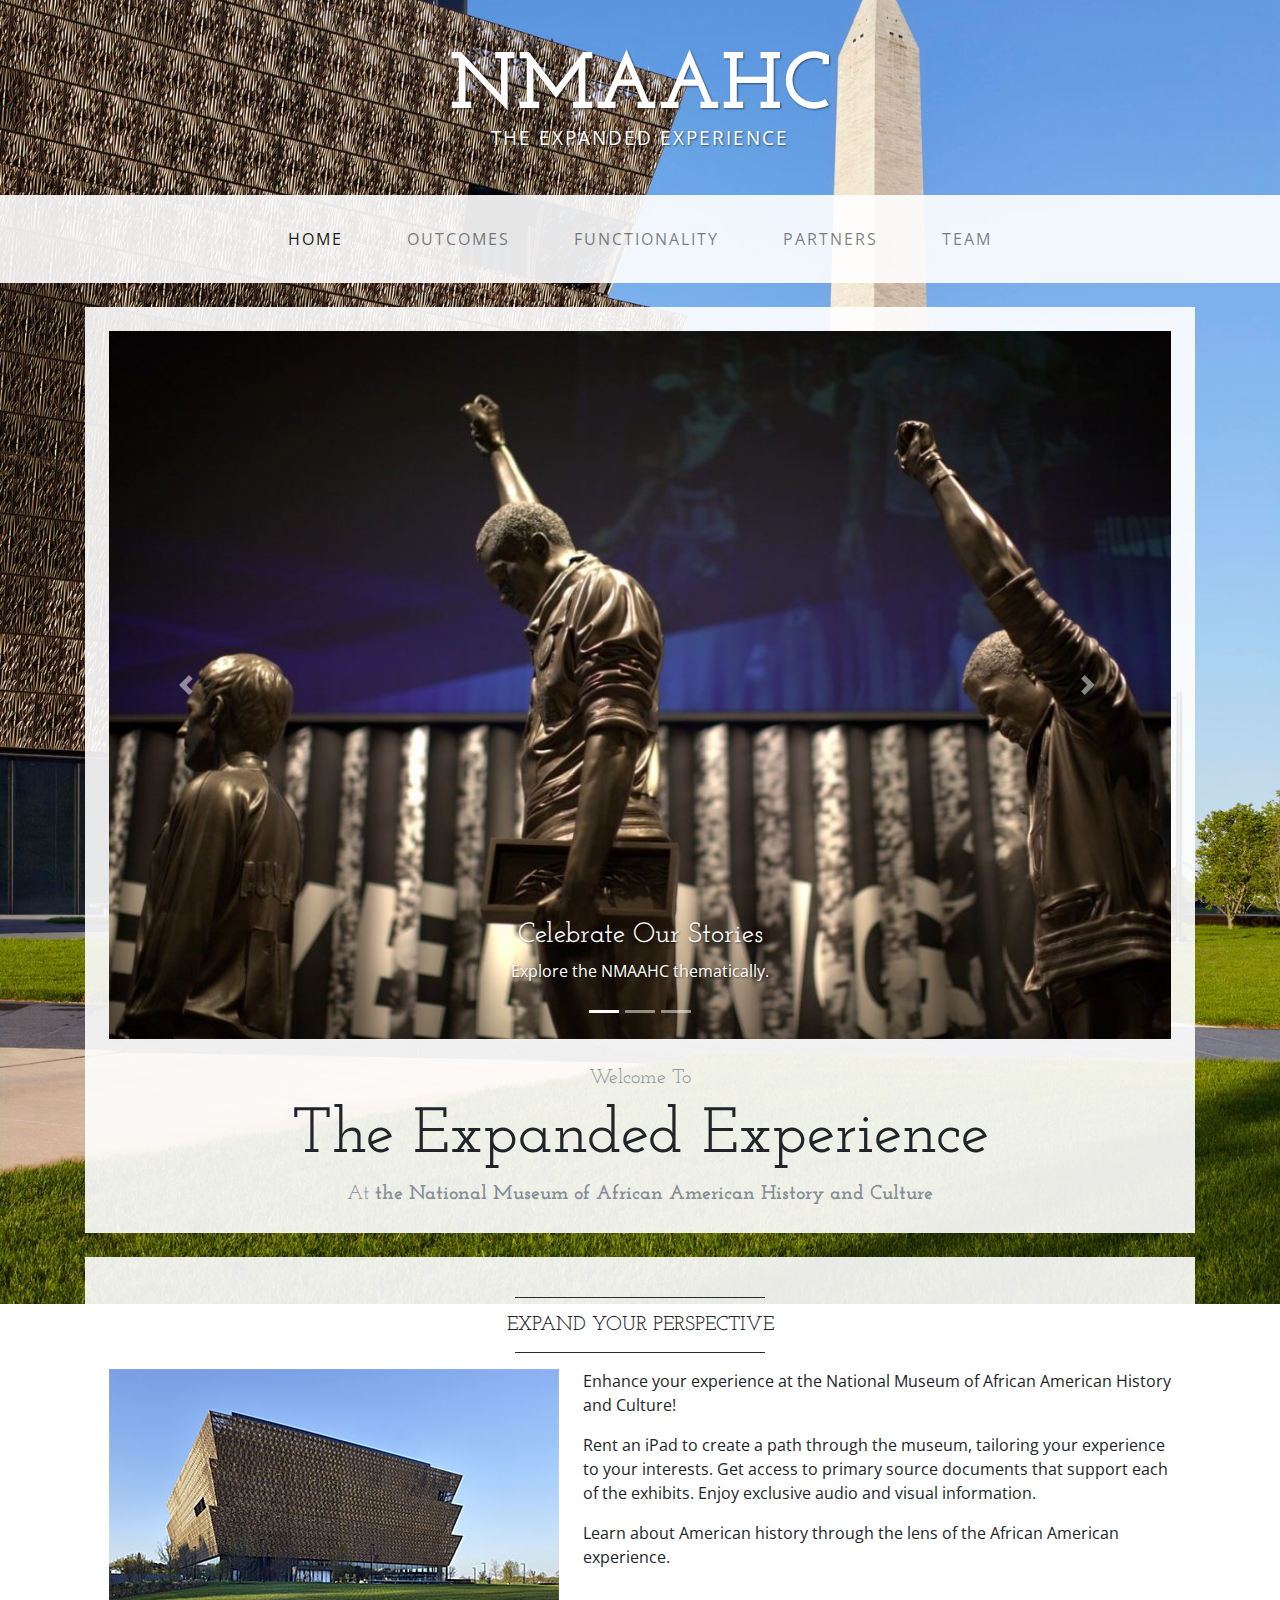
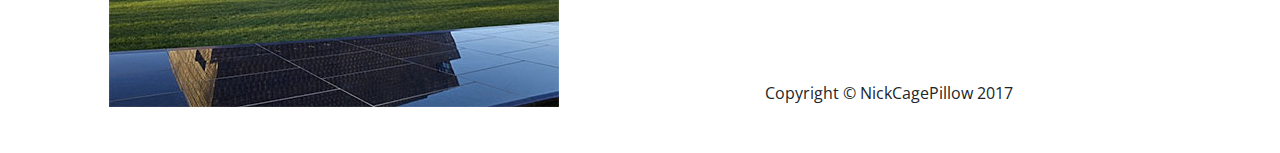
<file: index.html>
<!DOCTYPE html>
<html lang="en">

  <head>

    <meta charset="utf-8">
    <meta name="viewport" content="width=device-width, initial-scale=1, shrink-to-fit=no">
    <meta name="description" content="">
    <meta name="author" content="">

    <title>NMAAHC: Expanded Experience</title>

    <!-- Bootstrap core CSS -->
    <link href="vendor/bootstrap/css/bootstrap.min.css" rel="stylesheet">

    <!-- Custom fonts for this template -->
    <link href="https://fonts.googleapis.com/css?family=Open+Sans:300italic,400italic,600italic,700italic,800italic,400,300,600,700,800" rel="stylesheet" type="text/css">
    <link href="https://fonts.googleapis.com/css?family=Josefin+Slab:100,300,400,600,700,100italic,300italic,400italic,600italic,700italic" rel="stylesheet" type="text/css">

    <!-- Custom styles for this template -->
    <link href="css/business-casual.css" rel="stylesheet">

  </head>

  <body>

    <div class="tagline-upper text-center text-heading text-shadow text-white mt-5 d-none d-lg-block">NMAAHC</div>
    <div class="tagline-lower text-center text-expanded text-shadow text-uppercase text-white mb-5 d-none d-lg-block">The Expanded Experience</div>

    <!-- Navigation -->
    <nav class="navbar navbar-expand-lg navbar-light bg-faded py-lg-4">
      <div class="container">
        <a class="navbar-brand text-uppercase text-expanded font-weight-bold d-lg-none" href="#">Start Bootstrap</a>
        <button class="navbar-toggler" type="button" data-toggle="collapse" data-target="#navbarResponsive" aria-controls="navbarResponsive" aria-expanded="false" aria-label="Toggle navigation">
          <span class="navbar-toggler-icon"></span>
        </button>
        <div class="collapse navbar-collapse" id="navbarResponsive">
          <ul class="navbar-nav mx-auto">
            <li class="nav-item active px-lg-4">
              <a class="nav-link text-uppercase text-expanded" href="index.html">Home
                <span class="sr-only">(current)</span>
              </a>
            </li>
            
            <li class="nav-item px-lg-4">
              <a class="nav-link text-uppercase text-expanded" href="outcomes.html">Outcomes</a>
            </li>
            <li class="nav-item px-lg-4">
              <a class="nav-link text-uppercase text-expanded" href="functionality.html">Functionality</a>
            </li>
            <li class="nav-item px-lg-4">
              <a class="nav-link text-uppercase text-expanded" href="partners.html">Partners</a>
            </li>
            <li class="nav-item px-lg-4">
              <a class="nav-link text-uppercase text-expanded" href="team.html">Team</a>
            </li>
          </ul>
        </div>
      </div>
    </nav>

    <div class="container">

      <div class="bg-faded p-4 my-4">
        <!-- Image Carousel -->
        <div id="carouselExampleIndicators" class="carousel slide" data-ride="carousel">
          <ol class="carousel-indicators">
            <li data-target="#carouselExampleIndicators" data-slide-to="0" class="active"></li>
            <li data-target="#carouselExampleIndicators" data-slide-to="1"></li>
            <li data-target="#carouselExampleIndicators" data-slide-to="2"></li>
          </ol>
          <div class="carousel-inner" role="listbox">
            <div class="carousel-item active">
              <img class="d-block img-fluid w-100" src="img/national-museum-of-african-american-history-and-culture-statue-1030x686.jpg" alt="">
              <div class="carousel-caption d-none d-md-block">
                <h3 class="text-shadow">Celebrate Our Stories</h3>
                <p class="text-shadow">Explore the NMAAHC thematically.</p>
              </div>
            </div>
            <div class="carousel-item">
              <img class="d-block img-fluid w-100" src="img/la-na-national-museum-of-african-american-hist-015.jpg" alt="">
              <div class="carousel-caption d-none d-md-block">
                <h3 class="text-shadow">Expand Your Experience</h3>
                <p class="text-shadow">Use personal devices to explore museum collections in greater depth.</p>
              </div>
            </div>
            <div class="carousel-item">
              <img class="d-block img-fluid w-100" src="img/2017_27_2_001.jpg" alt="">
              <div class="carousel-caption d-none d-md-block">
                <h3 class="text-shadow">Read for Yourself</h3>
                <p class="text-shadow">Get access to NMAAHC's extensive holdings of primary documents.</p>
              </div>
            </div>
          </div>
          <a class="carousel-control-prev" href="#carouselExampleIndicators" role="button" data-slide="prev">
            <span class="carousel-control-prev-icon" aria-hidden="true"></span>
            <span class="sr-only">Previous</span>
          </a>
          <a class="carousel-control-next" href="#carouselExampleIndicators" role="button" data-slide="next">
            <span class="carousel-control-next-icon" aria-hidden="true"></span>
            <span class="sr-only">Next</span>
          </a>
        </div>
        <!-- Welcome Message -->
        <div class="text-center mt-4">
          <div class="text-heading text-muted text-lg">Welcome To</div>
          <h1 class="my-2">The Expanded Experience</h1>
          <div class="text-heading text-muted text-lg">At
            <strong> the National Museum of African American History and Culture</strong>
          </div>
        </div>
      </div>

      <div class="bg-faded p-4 my-4">
        <hr class="divider">
        <h2 class="text-center text-lg text-uppercase my-0">Expand Your Perspective
        </h2>
        <hr class="divider">
        <img class="img-75% float-left mr-4 d-none d-lg-block" src="img/nmaahc-building.jpg" alt="">
        <p>Enhance your experience at the National Museum of African American History and Culture! </p>
        <p></p>
        <p>Rent an iPad to create a path through the museum, tailoring your experience to your interests. Get access to primary source documents that support each of the exhibits. Enjoy exclusive audio and visual information.</p>
        <p></p>
        <p>Learn about American history through the lens of the African American experience.</p>
        <p></p>
        <p></p>
      </div>

    </div>
    <!-- /.container -->

    <footer class="bg-faded text-center py-5">
      <div class="container">
        <p class="m-0">Copyright &copy; NickCagePillow 2017</p>
      </div>
    </footer>

    <!-- Bootstrap core JavaScript -->
    <script src="vendor/jquery/jquery.min.js"></script>
    <script src="vendor/popper/popper.min.js"></script>
    <script src="vendor/bootstrap/js/bootstrap.min.js"></script>

  </body>

</html>
</file>
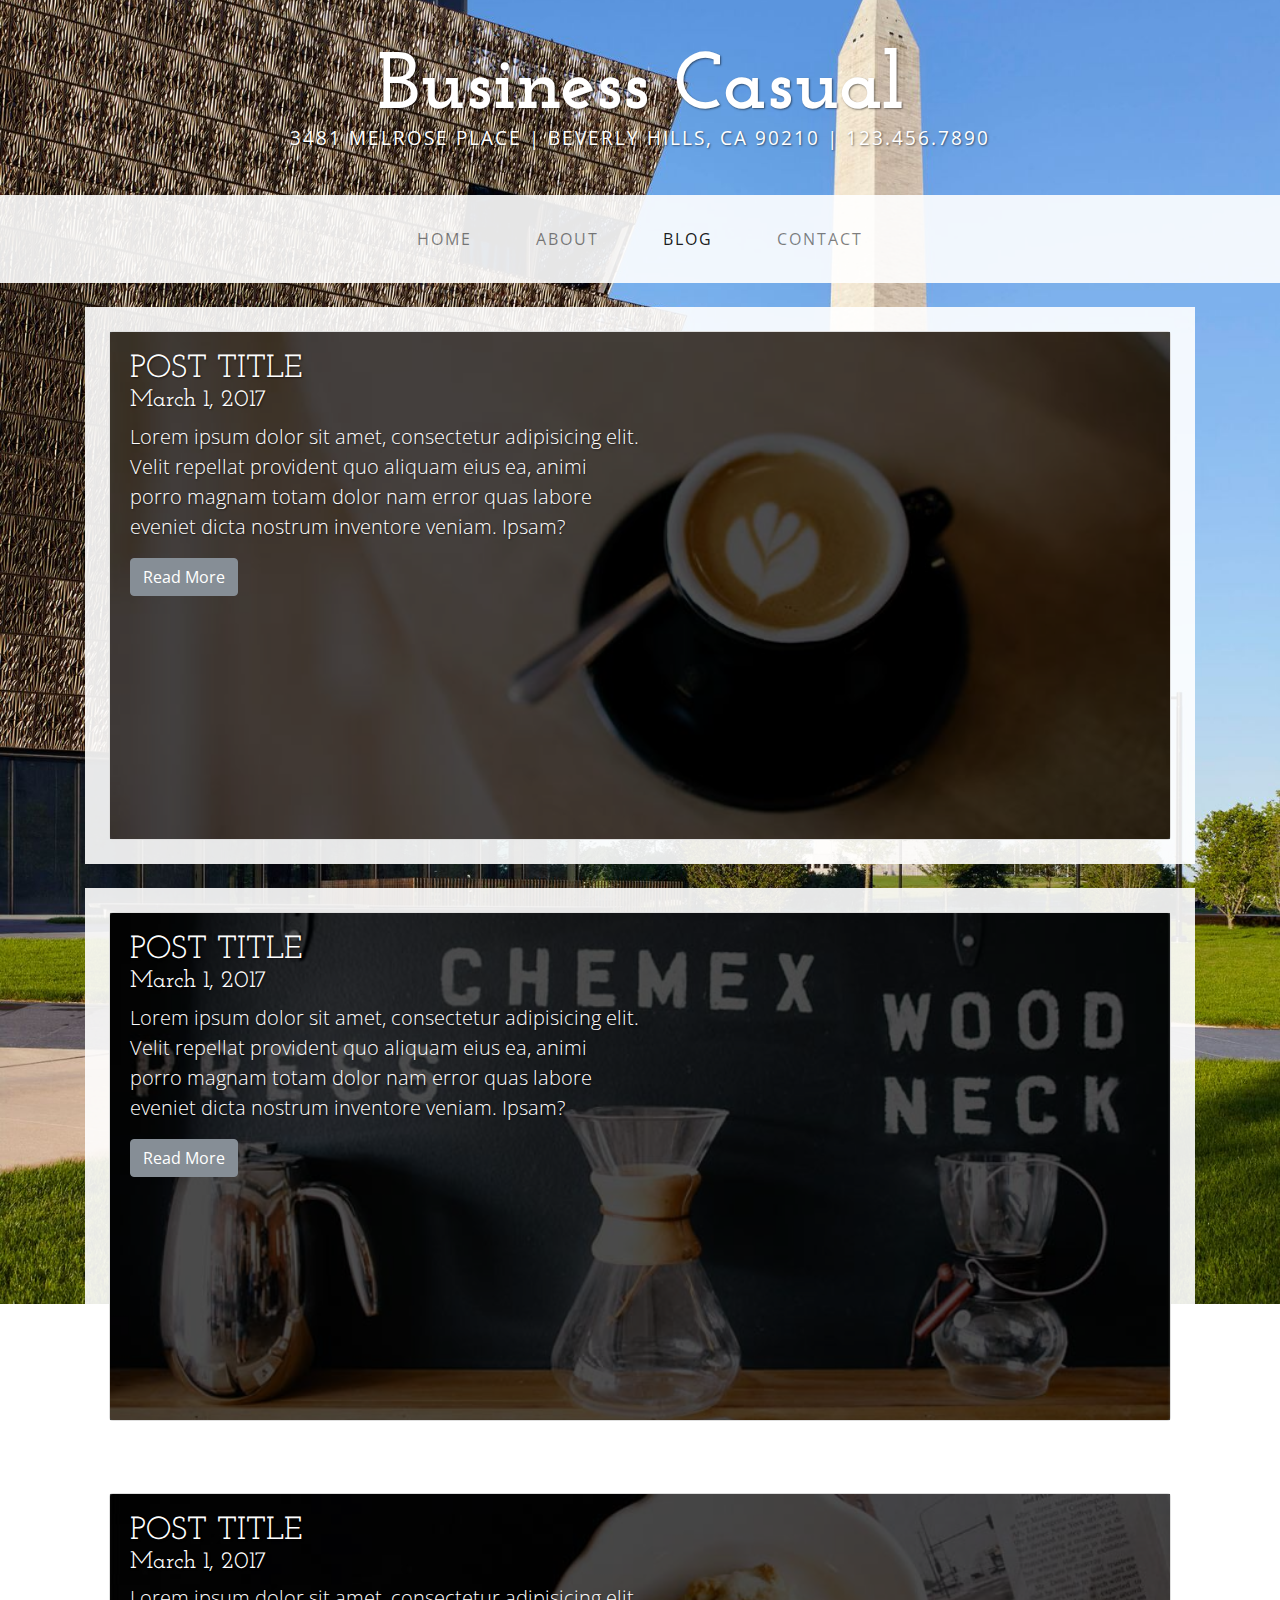
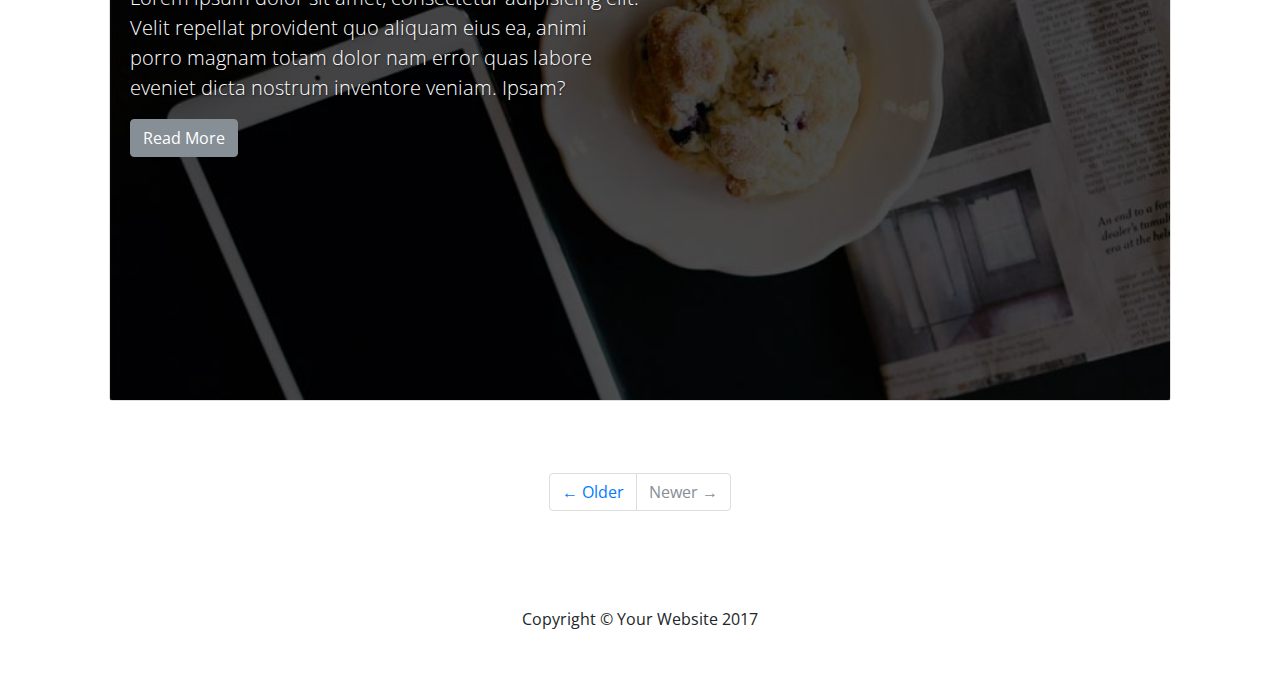
<file: blog.html>
<!DOCTYPE html>
<html lang="en">

  <head>

    <meta charset="utf-8">
    <meta name="viewport" content="width=device-width, initial-scale=1, shrink-to-fit=no">
    <meta name="description" content="">
    <meta name="author" content="">

    <title>Business Casual - Start Bootstrap Theme</title>

    <!-- Bootstrap core CSS -->
    <link href="vendor/bootstrap/css/bootstrap.min.css" rel="stylesheet">

    <!-- Custom fonts for this template -->
    <link href="https://fonts.googleapis.com/css?family=Open+Sans:300italic,400italic,600italic,700italic,800italic,400,300,600,700,800" rel="stylesheet" type="text/css">
    <link href="https://fonts.googleapis.com/css?family=Josefin+Slab:100,300,400,600,700,100italic,300italic,400italic,600italic,700italic" rel="stylesheet" type="text/css">

    <!-- Custom styles for this template -->
    <link href="css/business-casual.css" rel="stylesheet">

  </head>

  <body>

    <div class="tagline-upper text-center text-heading text-shadow text-white mt-5 d-none d-lg-block">Business Casual</div>
    <div class="tagline-lower text-center text-expanded text-shadow text-uppercase text-white mb-5 d-none d-lg-block">3481 Melrose Place | Beverly Hills, CA 90210 | 123.456.7890</div>

    <!-- Navigation -->
    <nav class="navbar navbar-expand-lg navbar-light bg-faded py-lg-4">
      <div class="container">
        <a class="navbar-brand text-uppercase text-expanded font-weight-bold d-lg-none" href="#">Start Bootstrap</a>
        <button class="navbar-toggler" type="button" data-toggle="collapse" data-target="#navbarResponsive" aria-controls="navbarResponsive" aria-expanded="false" aria-label="Toggle navigation">
          <span class="navbar-toggler-icon"></span>
        </button>
        <div class="collapse navbar-collapse" id="navbarResponsive">
          <ul class="navbar-nav mx-auto">
            <li class="nav-item px-lg-4">
              <a class="nav-link text-uppercase text-expanded" href="index.html">Home
                <span class="sr-only">(current)</span>
              </a>
            </li>
            <li class="nav-item px-lg-4">
              <a class="nav-link text-uppercase text-expanded" href="about.html">About</a>
            </li>
            <li class="nav-item active px-lg-4">
              <a class="nav-link text-uppercase text-expanded" href="blog.html">Blog</a>
            </li>
            <li class="nav-item px-lg-4">
              <a class="nav-link text-uppercase text-expanded" href="contact.html">Contact</a>
            </li>
          </ul>
        </div>
      </div>
    </nav>

    <div class="container">

      <div class="bg-faded p-4 my-4">
        <div class="card card-inverse">
          <img class="card-img img-fluid w-100" src="img/slide-1.jpg" alt="">
          <div class="card-img-overlay bg-overlay">
            <h2 class="card-title text-shadow text-white text-uppercase mb-0">Post Title</h2>
            <h4 class="text-shadow text-white">March 1, 2017</h4>
            <p class="lead card-text text-shadow text-white w-50 d-none d-lg-block">Lorem ipsum dolor sit amet, consectetur adipisicing elit. Velit repellat provident quo aliquam eius ea, animi porro magnam totam dolor nam error quas labore eveniet dicta nostrum inventore veniam. Ipsam?</p>
            <a href="#" class="btn btn-secondary">Read More</a>
          </div>
        </div>
      </div>

      <div class="bg-faded p-4 my-4">
        <div class="card card-inverse">
          <img class="card-img img-fluid w-100" src="img/slide-2.jpg" alt="">
          <div class="card-img-overlay bg-overlay">
            <h2 class="card-title text-shadow text-white text-uppercase mb-0">Post Title</h2>
            <h4 class="text-shadow text-white">March 1, 2017</h4>
            <p class="lead card-text text-shadow text-white w-50 d-none d-lg-block">Lorem ipsum dolor sit amet, consectetur adipisicing elit. Velit repellat provident quo aliquam eius ea, animi porro magnam totam dolor nam error quas labore eveniet dicta nostrum inventore veniam. Ipsam?</p>
            <a href="#" class="btn btn-secondary">Read More</a>
          </div>
        </div>
      </div>

      <div class="bg-faded p-4 my-4">
        <div class="card card-inverse">
          <img class="card-img img-fluid w-100" src="img/slide-3.jpg" alt="">
          <div class="card-img-overlay bg-overlay">
            <h2 class="card-title text-shadow text-white text-uppercase mb-0">Post Title</h2>
            <h4 class="text-shadow text-white">March 1, 2017</h4>
            <p class="lead card-text text-shadow text-white w-50 d-none d-lg-block">Lorem ipsum dolor sit amet, consectetur adipisicing elit. Velit repellat provident quo aliquam eius ea, animi porro magnam totam dolor nam error quas labore eveniet dicta nostrum inventore veniam. Ipsam?</p>
            <a href="#" class="btn btn-secondary">Read More</a>
          </div>
        </div>
      </div>

      <!-- Pagination -->
      <div class="bg-faded p-4 my-4">
        <ul class="pagination justify-content-center mb-0">
          <li class="page-item">
            <a class="page-link" href="#">&larr; Older</a>
          </li>
          <li class="page-item disabled">
            <a class="page-link" href="#">Newer &rarr;</a>
          </li>
        </ul>
      </div>

    </div>
    <!-- /.container -->

    <footer class="bg-faded text-center py-5">
      <div class="container">
        <p class="m-0">Copyright &copy; Your Website 2017</p>
      </div>
    </footer>

    <!-- Bootstrap core JavaScript -->
    <script src="vendor/jquery/jquery.min.js"></script>
    <script src="vendor/popper/popper.min.js"></script>
    <script src="vendor/bootstrap/js/bootstrap.min.js"></script>

  </body>

</html>
</file>
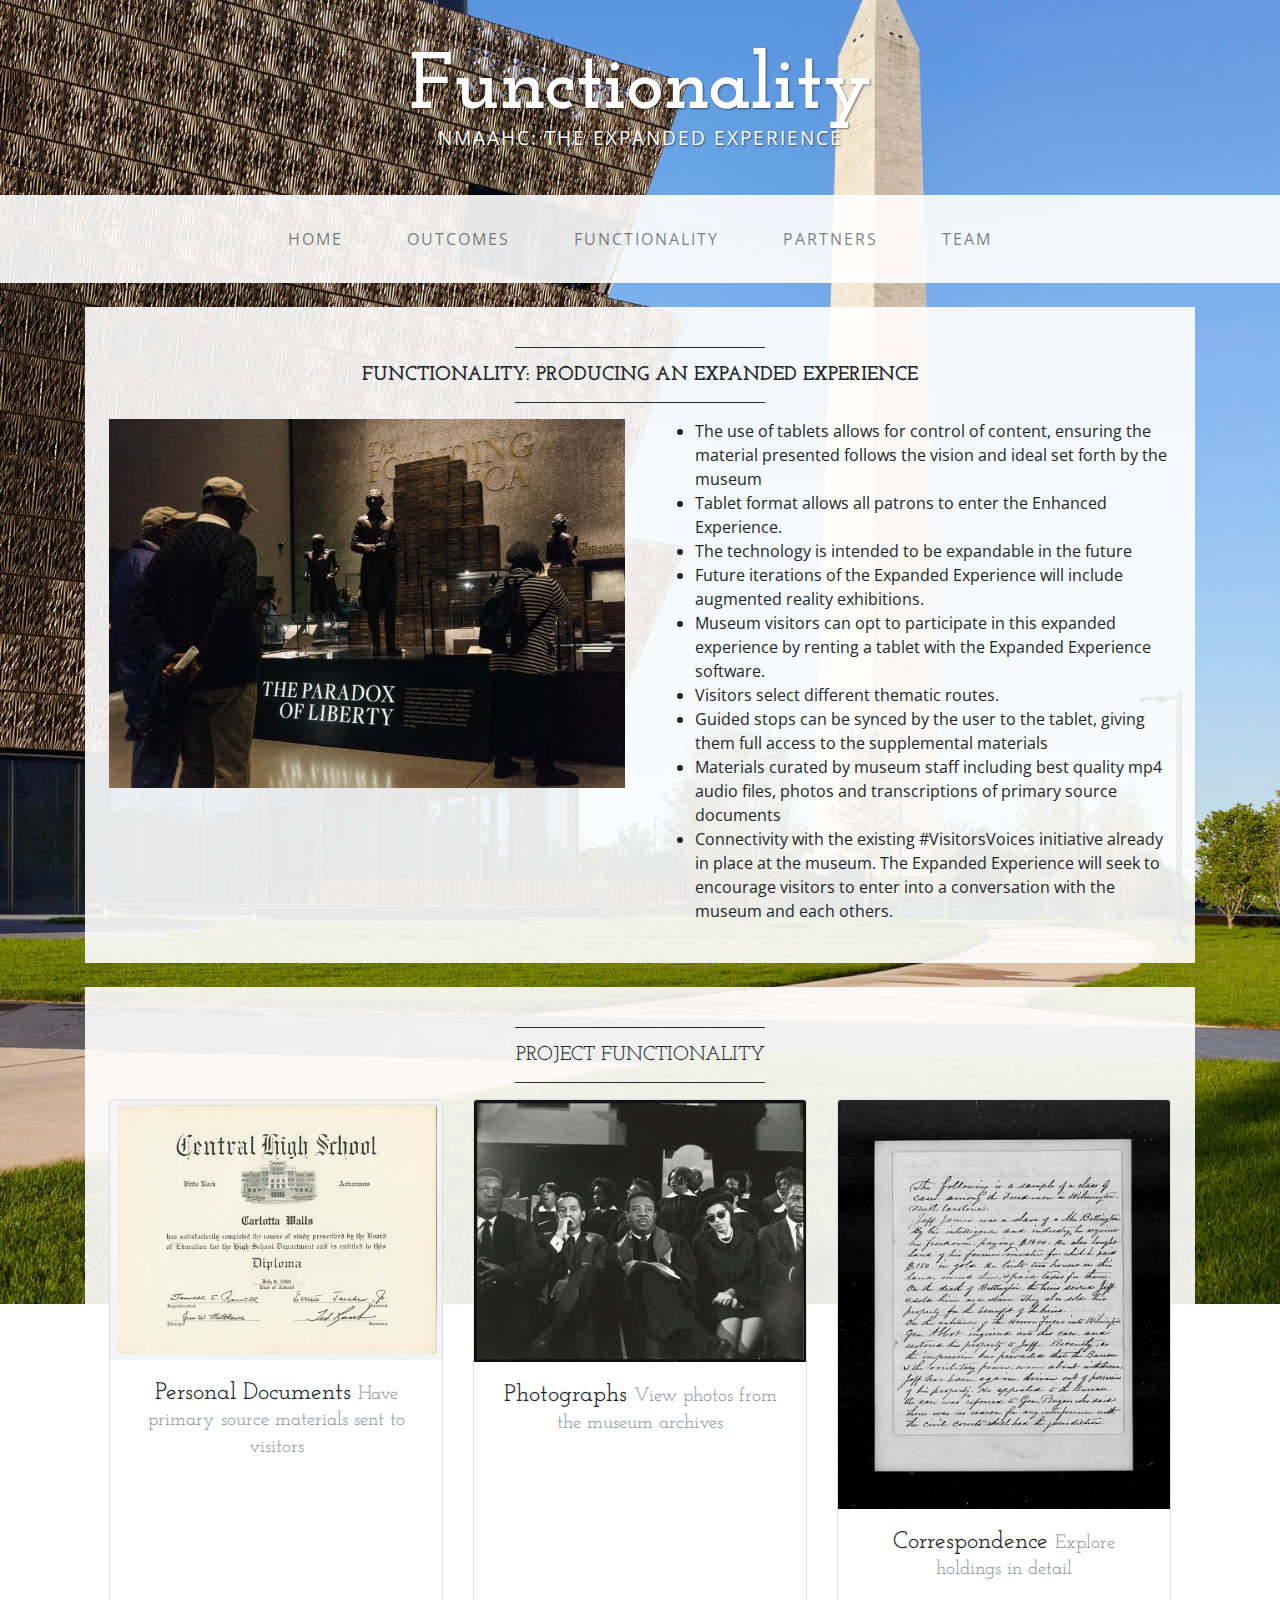
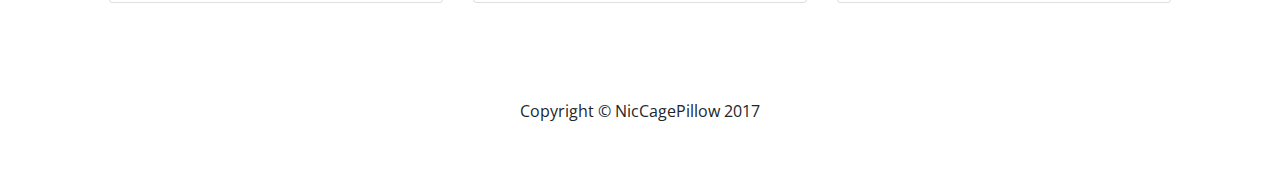
<file: functionality.html>
<!DOCTYPE html>
<html lang="en">

  <head>

    <meta charset="utf-8">
    <meta name="viewport" content="width=device-width, initial-scale=1, shrink-to-fit=no">
    <meta name="description" content="">
    <meta name="author" content="">

    <title>Functionality: Expanded Experience</title>

    <!-- Bootstrap core CSS -->
    <link href="vendor/bootstrap/css/bootstrap.min.css" rel="stylesheet">

    <!-- Custom fonts for this template -->
    <link href="https://fonts.googleapis.com/css?family=Open+Sans:300italic,400italic,600italic,700italic,800italic,400,300,600,700,800" rel="stylesheet" type="text/css">
    <link href="https://fonts.googleapis.com/css?family=Josefin+Slab:100,300,400,600,700,100italic,300italic,400italic,600italic,700italic" rel="stylesheet" type="text/css">

    <!-- Custom styles for this template -->
    <link href="css/business-casual.css" rel="stylesheet">

  </head>

  <body>

    
     <div class="tagline-upper text-center text-heading text-shadow text-white mt-5 d-none d-lg-block">Functionality</div>

      <div class="tagline-lower text-center text-expanded text-shadow text-uppercase text-white mb-5 d-none d-lg-block">NMAAHC: The Expanded Experience</div>

    <!-- Navigation -->
    <nav class="navbar navbar-expand-lg navbar-light bg-faded py-lg-4">
      <div class="container">
        <a class="navbar-brand text-uppercase text-expanded font-weight-bold d-lg-none" href="#">Start Bootstrap</a>
        <button class="navbar-toggler" type="button" data-toggle="collapse" data-target="#navbarResponsive" aria-controls="navbarResponsive" aria-expanded="false" aria-label="Toggle navigation">
          <span class="navbar-toggler-icon"></span>
        </button>
        <div class="collapse navbar-collapse" id="navbarResponsive">
          <ul class="navbar-nav mx-auto">
            <li class="nav-item px-lg-4">
              <a class="nav-link text-uppercase text-expanded" href="index.html">Home
                <span class="sr-only">(current)</span>
              </a>
            </li>
            <li class="nav-item px-lg-4">
              <a class="nav-link text-uppercase text-expanded" href="outcomes.html">Outcomes</a>
            </li>
            <li class="nav-item px-lg-4">
              <a class="nav-link text-uppercase text-expanded" href="functionality.html">Functionality</a>
            </li>
            <li class="nav-item px-lg-4">
              <a class="nav-link text-uppercase text-expanded" href="partners.html">Partners</a>
            </li>
            <li class="nav-item px-lg-4">
              <a class="nav-link text-uppercase text-expanded" href="team.html">Team</a>
            </li>
          </ul>
        </div>
      </div>
    </nav>

    <div class="container">

      <div class="bg-faded p-4 my-4">
        <hr class="divider">
        <h2 class="text-center text-lg text-uppercase my-0">
          <strong>Functionality: Producing an expanded experience</strong>
        </h2>
        <hr class="divider">
        <div class="row">
          <div class="col-lg-6">
            <img class="img-fluid mb-4 mb-lg-0" src="img/memory.jpg" alt="">
          </div>
          <div class="col-lg-6">
            <ul>
            <li>The use of tablets allows for control of content, ensuring the material presented follows the vision and ideal set forth by the museum</li>
            <li>Tablet format allows all patrons to enter the Enhanced Experience.</li>
            <li>The technology is intended to be expandable in the future</li>
            <li>Future iterations of the Expanded Experience will include augmented reality exhibitions.</li>
            <li>Museum visitors can opt to participate in this expanded experience by renting a tablet with the Expanded Experience software.</li>
            <li>Visitors select different thematic routes.</li>
            <li>Guided stops can be synced by the user to the tablet, giving them full access to the supplemental materials</li>
            <li>Materials curated by museum staff including best quality mp4 audio files, photos and transcriptions of primary source documents</li>
            <li>Connectivity with the existing #VisitorsVoices initiative already in place at the museum. The Expanded Experience will seek to encourage visitors to enter into a conversation with the museum and each others.</li>
          </ul>       
          </div>
        </div>
      </div>
  

      <div class="bg-faded p-4 my-4">
        <hr class="divider">
        <h2 class="text-center text-lg text-uppercase my-0">Project functionality
        </h2>
        <hr class="divider">
        <div class="row">
          <div class="col-md-4 mb-4 mb-md-0">
            <div class="card h-100">
              <img class="card-img-top" src="img/diploma.jpg" alt="">
              <div class="card-body text-center">
                <h4 class="card-title m-0">Personal Documents
                  <small class="text-muted">Have primary source materials sent to visitors</small>
                </h4>
              </div>
            </div>
          </div>
          <div class="col-md-4 mb-4 mb-md-0">
            <div class="card h-100">
              <img class="card-img-top" src="img/photo.jpg" alt="">
              <div class="card-body text-center">
                <h4 class="card-title m-0">Photographs
                  <small class="text-muted">View photos from the museum archives</small>
                </h4>
              </div>
            </div>
          </div>
          <div class="col-md-4">
            <div class="card h-100">
             <img class="card-img-top" src="img/letter.jpg" alt="">
              <div class="card-body text-center">
                <h4 class="card-title m-0">Correspondence
                  <small class="text-muted">Explore holdings in detail</small>
                </h4>
              </div>
            </div>
          </div>
        </div>
      </div>

    </div>
    <!-- /.container -->

    <footer class="bg-faded text-center py-5">
      <div class="container">
        <p class="m-0">Copyright &copy; NicCagePillow 2017</p>
      </div>
    </footer>

    <!-- Bootstrap core JavaScript -->
    <script src="vendor/jquery/jquery.min.js"></script>
    <script src="vendor/popper/popper.min.js"></script>
    <script src="vendor/bootstrap/js/bootstrap.min.js"></script>

  </body>

</html>
</file>
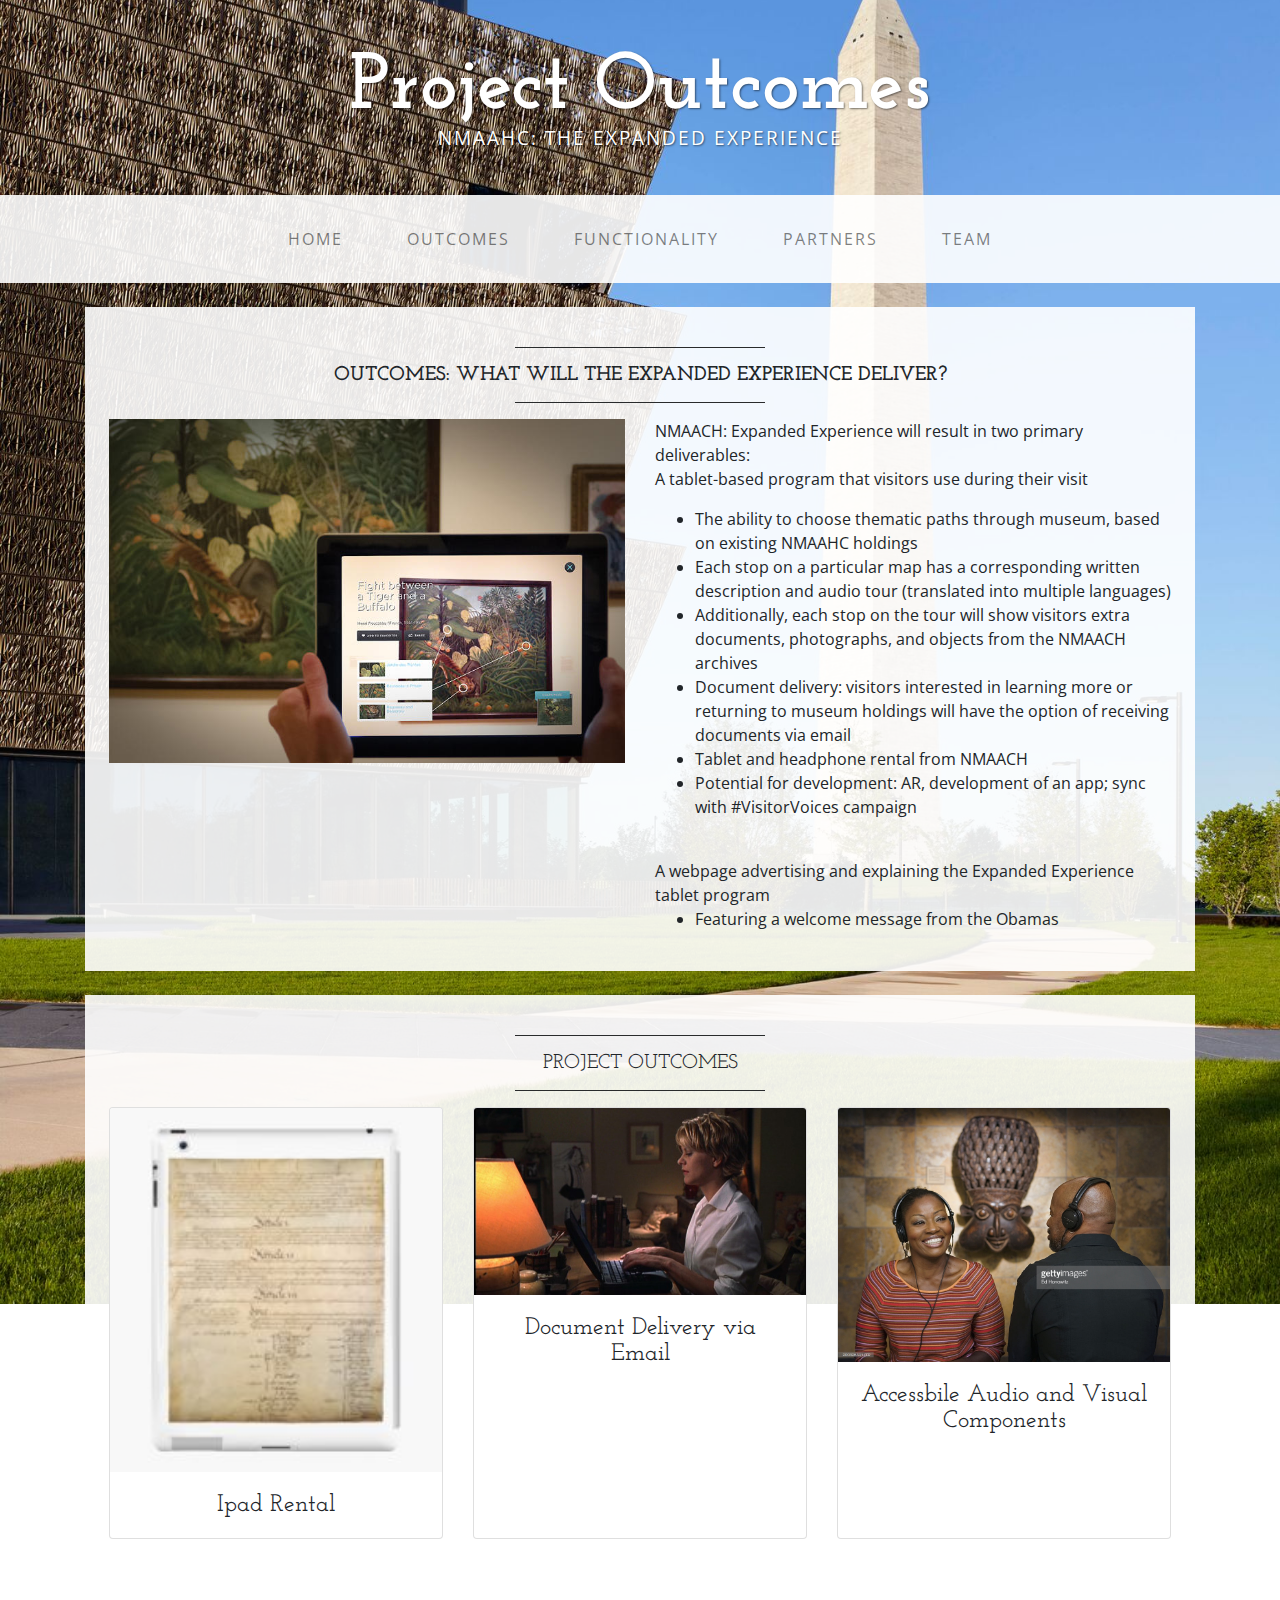
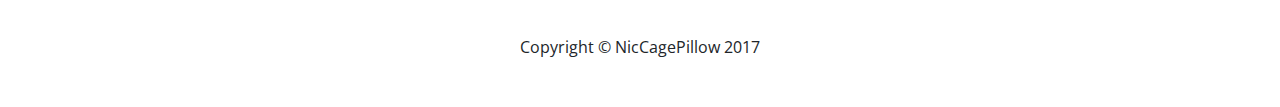
<file: outcomes.html>
<!DOCTYPE html>
<html lang="en">

  <head>

    <meta charset="utf-8">
    <meta name="viewport" content="width=device-width, initial-scale=1, shrink-to-fit=no">
    <meta name="description" content="">
    <meta name="author" content="">

    <title>Outcomes: Expanded Experience</title>

    <!-- Bootstrap core CSS -->
    <link href="vendor/bootstrap/css/bootstrap.min.css" rel="stylesheet">

    <!-- Custom fonts for this template -->
    <link href="https://fonts.googleapis.com/css?family=Open+Sans:300italic,400italic,600italic,700italic,800italic,400,300,600,700,800" rel="stylesheet" type="text/css">
    <link href="https://fonts.googleapis.com/css?family=Josefin+Slab:100,300,400,600,700,100italic,300italic,400italic,600italic,700italic" rel="stylesheet" type="text/css">

    <!-- Custom styles for this template -->
    <link href="css/business-casual.css" rel="stylesheet">

  </head>

  <body>

    <div class="tagline-upper text-center text-heading text-shadow text-white mt-5 d-none d-lg-block">Project Outcomes</div>
    <div class="tagline-lower text-center text-expanded text-shadow text-uppercase text-white mb-5 d-none d-lg-block">NMAAHC: The Expanded Experience</div>

    <!-- Navigation -->
    <nav class="navbar navbar-expand-lg navbar-light bg-faded py-lg-4">
      <div class="container">
        <a class="navbar-brand text-uppercase text-expanded font-weight-bold d-lg-none" href="#">Start Bootstrap</a>
        <button class="navbar-toggler" type="button" data-toggle="collapse" data-target="#navbarResponsive" aria-controls="navbarResponsive" aria-expanded="false" aria-label="Toggle navigation">
          <span class="navbar-toggler-icon"></span>
        </button>
        <div class="collapse navbar-collapse" id="navbarResponsive">
          <ul class="navbar-nav mx-auto">
            <li class="nav-item px-lg-4">
              <a class="nav-link text-uppercase text-expanded" href="index.html">Home
                <span class="sr-only">(current)</span>
              </a>
            </li>
           <li class="nav-item px-lg-4">
              <a class="nav-link text-uppercase text-expanded" href="outcomes.html">Outcomes</a>
            </li>
            <li class="nav-item px-lg-4">
              <a class="nav-link text-uppercase text-expanded" href="functionality.html">Functionality</a>
            </li>
            <li class="nav-item px-lg-4">
              <a class="nav-link text-uppercase text-expanded" href="partners.html">Partners</a>
            </li>
            <li class="nav-item px-lg-4">
              <a class="nav-link text-uppercase text-expanded" href="team.html">Team</a>
            </li>
          </ul>
        </div>
      </div>
    </nav>

    <div class="container">

      <div class="bg-faded p-4 my-4">
        <hr class="divider">
        <h2 class="text-center text-lg text-uppercase my-0">
          <strong>Outcomes: What Will the Expanded Experience Deliver?</strong>
        </h2>
        <hr class="divider">
        <div class="row">
          <div class="col-lg-6">
            <img class="img-fluid mb-4 mb-lg-0" src="img/hands-holding-ipad.jpg" alt="">
          </div>
          <div class="col-lg-6">
            <p>NMAACH: Expanded Experience will result in two primary deliverables:
            </br>A tablet-based program that visitors use during their visit
            <ul>
              <li>The ability to choose thematic paths through museum, based on existing NMAAHC holdings</li>
              <li>Each stop on a particular map has a corresponding written description and audio tour  (translated into multiple languages)</li>
              <li>Additionally, each stop on the tour will show visitors extra documents, photographs, and objects from the NMAACH archives</li>
              <li>Document delivery: visitors interested in learning more or returning to museum holdings will have the option of receiving documents via email</li>
              <li>Tablet and headphone rental from NMAACH</li>
              <li>Potential for development: AR, development of an app; sync with #VisitorVoices  campaign</li>
            </ul>
          </br>
        A webpage advertising and explaining the Expanded Experience tablet program
        <ul>
          <li>Featuring a welcome message from the Obamas</li>
        </ul>
             </p>
          </div>
        </div>
      </div>

      <div class="bg-faded p-4 my-4">
        <hr class="divider">
        <h2 class="text-center text-lg text-uppercase my-0">Project Outcomes
        </h2>
        <hr class="divider">
        <div class="row">
          <div class="col-md-4 mb-4 mb-md-0">
            <div class="card h-100">
              <img class="card-img-top" src="img/ipad w constitution.jpg" alt="">
              <div class="card-body text-center">
                <h4 class="card-title m-0">Ipad Rental
                </h4>
              </div>
            </div>
          </div>
          <div class="col-md-4 mb-4 mb-md-0">
            <div class="card h-100">
              <img class="card-img-top" src="img/youve-got-mail.jpg" alt="">
              <div class="card-body text-center">
                <h4 class="card-title m-0">Document Delivery via Email
                </h4>
              </div>
            </div>
          </div>
          <div class="col-md-4">
            <div class="card h-100">
              <img class="card-img-top" src="img/headphones.jpg" alt="">
              <div class="card-body text-center">
                <h4 class="card-title m-0">Accessbile Audio and Visual Components
                </h4>
              </div>
            </div>
          </div>
        </div>
      </div>

    </div>
    <!-- /.container -->

    <footer class="bg-faded text-center py-5">
      <div class="container">
        <p class="m-0">Copyright &copy; NicCagePillow 2017</p>
      </div>
    </footer>

    <!-- Bootstrap core JavaScript -->
    <script src="vendor/jquery/jquery.min.js"></script>
    <script src="vendor/popper/popper.min.js"></script>
    <script src="vendor/bootstrap/js/bootstrap.min.js"></script>

  </body>

</html>
</file>
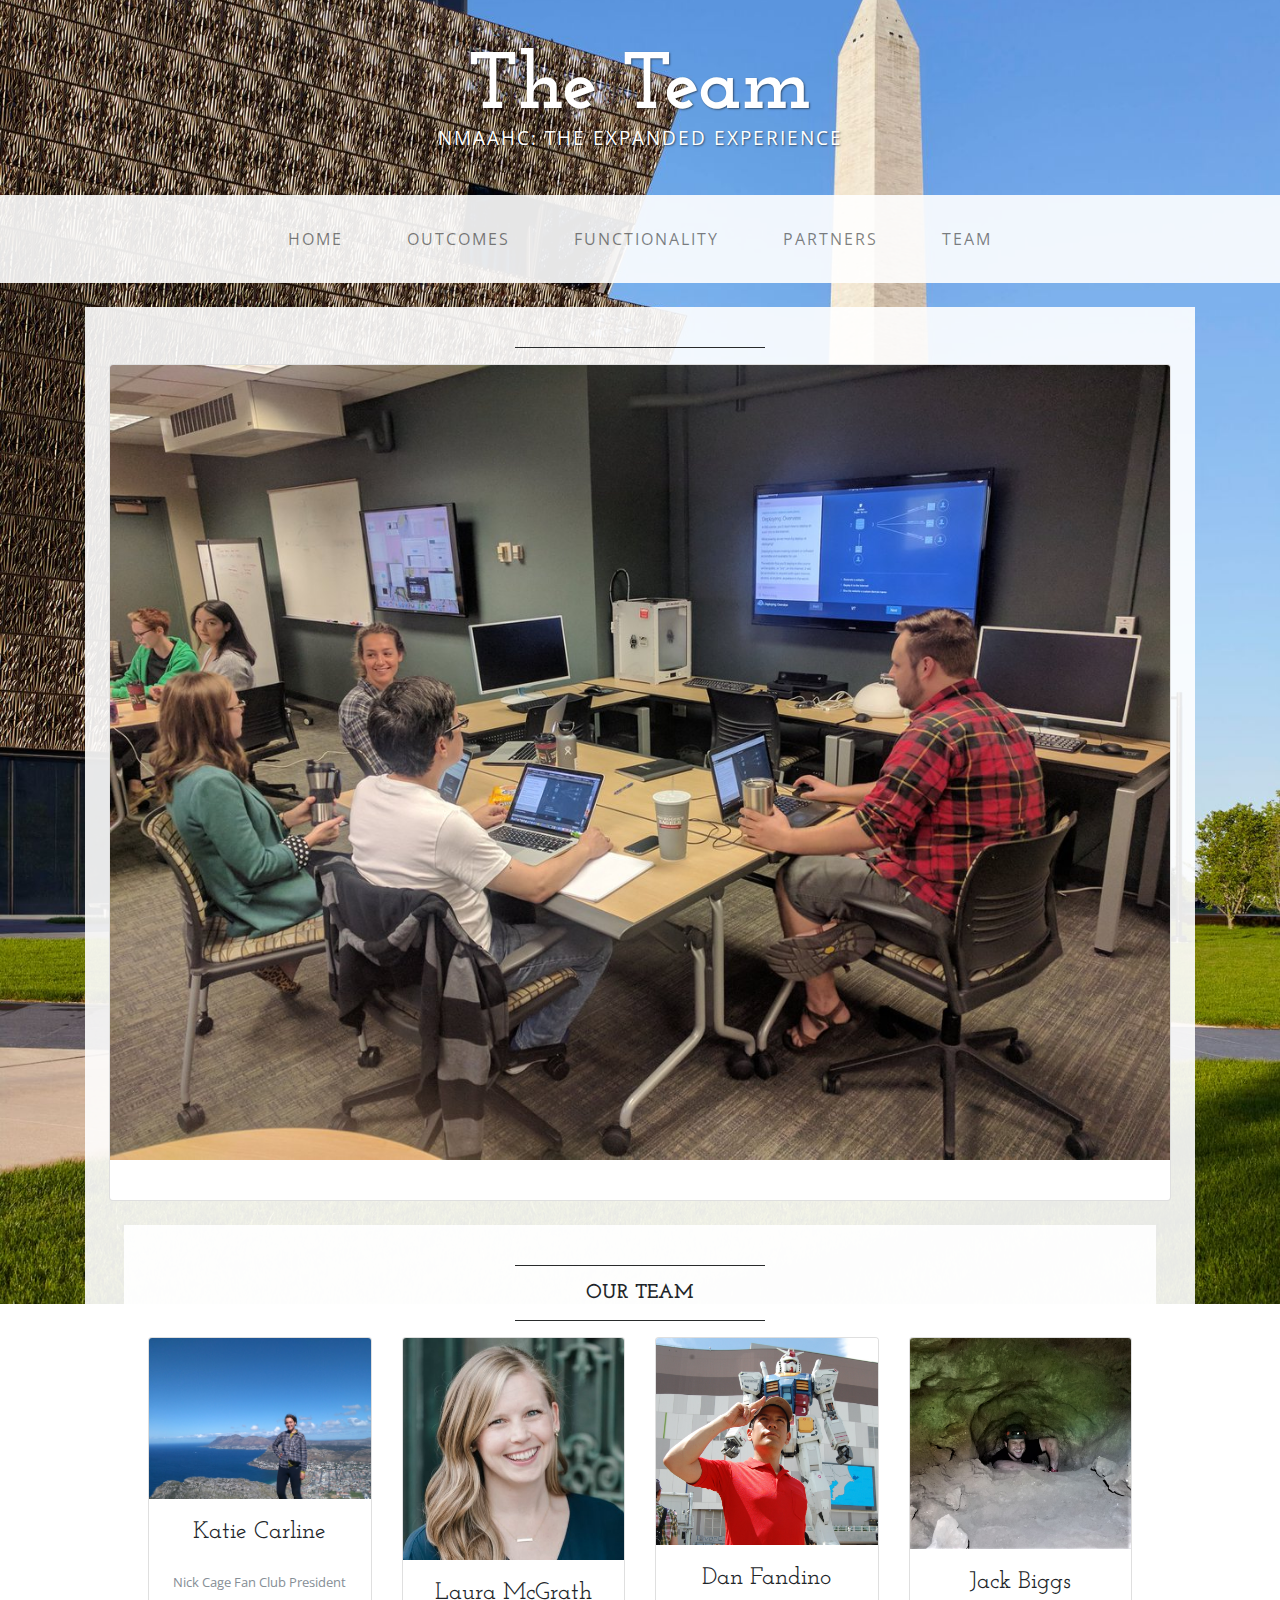
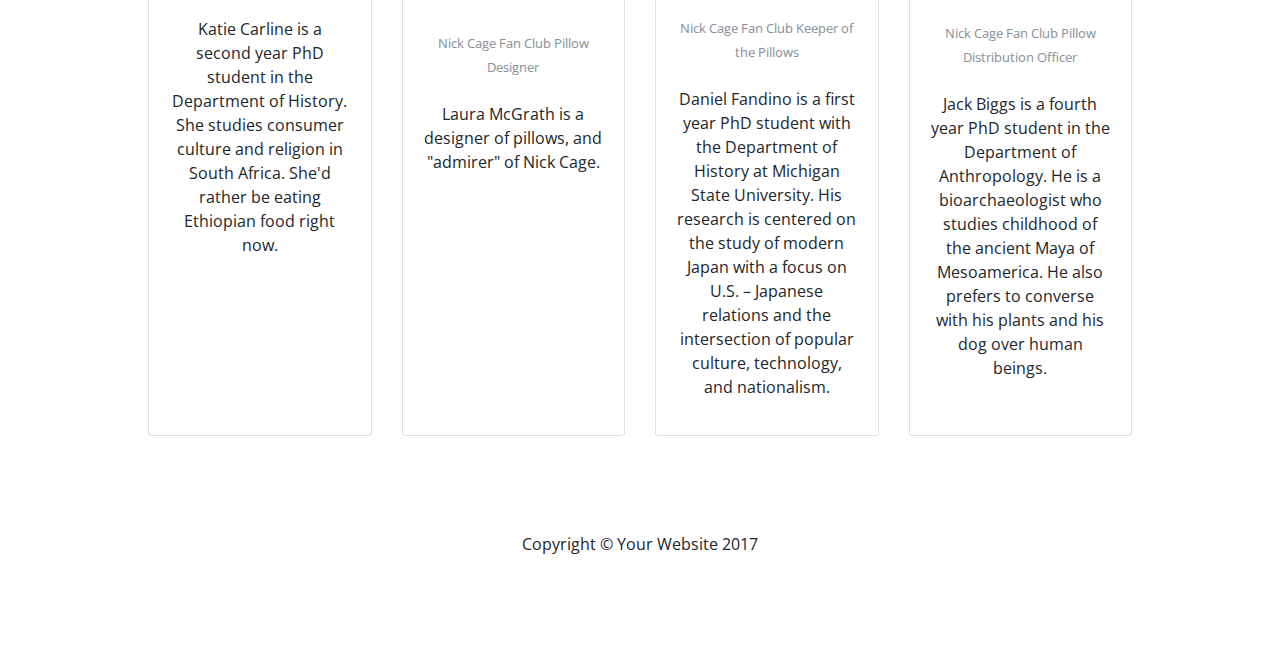
<file: team.html>
<!DOCTYPE html>
<html lang="en">

  <head>

    <meta charset="utf-8">
    <meta name="viewport" content="width=device-width, initial-scale=1, shrink-to-fit=no">
    <meta name="description" content="">
    <meta name="author" content="">

    <title>Team: Expanded Experience</title>

    <!-- Bootstrap core CSS -->
    <link href="vendor/bootstrap/css/bootstrap.min.css" rel="stylesheet">

    <!-- Custom fonts for this template -->
    <link href="https://fonts.googleapis.com/css?family=Open+Sans:300italic,400italic,600italic,700italic,800italic,400,300,600,700,800" rel="stylesheet" type="text/css">
    <link href="https://fonts.googleapis.com/css?family=Josefin+Slab:100,300,400,600,700,100italic,300italic,400italic,600italic,700italic" rel="stylesheet" type="text/css">

    <!-- Custom styles for this template -->
    <link href="css/business-casual.css" rel="stylesheet">

  </head>

  <body>

    <div class="tagline-upper text-center text-heading text-shadow text-white mt-5 d-none d-lg-block">The Team</div>
    <div class="tagline-lower text-center text-expanded text-shadow text-uppercase text-white mb-5 d-none d-lg-block">NMAAHC: The Expanded Experience</div>

    <!-- Navigation -->
    <nav class="navbar navbar-expand-lg navbar-light bg-faded py-lg-4">
      <div class="container">
        <a class="navbar-brand text-uppercase text-expanded font-weight-bold d-lg-none" href="#"><b>The Team</b></a>
        <button class="navbar-toggler" type="button" data-toggle="collapse" data-target="#navbarResponsive" aria-controls="navbarResponsive" aria-expanded="false" aria-label="Toggle navigation">
          <span class="navbar-toggler-icon"></span>
        </button>
        <div class="collapse navbar-collapse" id="navbarResponsive">
          <ul class="navbar-nav mx-auto">
            <li class="nav-item px-lg-4">
              <a class="nav-link text-uppercase text-expanded" href="index.html">Home
                <span class="sr-only">(current)</span>
              </a>
            </li>
           <li class="nav-item px-lg-4">
              <a class="nav-link text-uppercase text-expanded" href="outcomes.html">Outcomes</a>
            </li>
            <li class="nav-item px-lg-4">
              <a class="nav-link text-uppercase text-expanded" href="functionality.html">Functionality</a>
            </li>
            <li class="nav-item px-lg-4">
              <a class="nav-link text-uppercase text-expanded" href="partners.html">Partners</a>
            </li>
            <li class="nav-item px-lg-4">
              <a class="nav-link text-uppercase text-expanded" href="team.html">Team</a>
            </li>
          </ul>
        </div>
      </div>
    </nav>

   
    
     <div class="container">
        <div class="bg-faded p-4 my-4">
        <hr class="divider">
        <h2 class="text-center text-lg text-uppercase my-0">
          <strong></strong>
        </h2>
        <div class="row">
          
             <div class="col-md-12 mb-12 mb-md-0">
            <div class="card h-100">
              <img class="card-img-top" src="img/teamphoto.jpg" alt="">
              <div class="card-body text-center">
              </div>
            </div>
          </div>
        
      </div>
    
    <div class="container">
        <div class="bg-faded p-4 my-4">
        <hr class="divider">
        <h2 class="text-center text-lg text-uppercase my-0">
          <strong>Our Team</strong>
        </h2>
        <hr class="divider">
        <div class="row">
          
          <div class="col-md-3 mb-3 mb-md-0">
            <div class="card h-100">
              <img class="card-img-top" src="img/KatieC.jpg" alt="">
              <div class="card-body text-center">
                <h4 class="card-title m-0">Katie Carline</h4>
                <br>
                  <small class="text-muted">Nick Cage Fan Club President</small>
                <br>
                <br>
                  <p>Katie Carline is a second year PhD student in the Department of History. She studies consumer culture and religion in South Africa. She'd rather be eating Ethiopian food right now.</p>
                </h4>
              </div>
            </div>
          </div>
          <div class="col-md-3 mb-3 mb-md-0">
            <div class="card h-100">
              <img class="card-img-top" src="img/twitterdefault.jpg" alt="">
              <div class="card-body text-center">
                <h4 class="card-title m-0">Laura McGrath</h4>
                <br>
                  <small class="text-muted">Nick Cage Fan Club Pillow Designer</small>
                <br>
                <br>
                <p>Laura McGrath is a designer of pillows, and "admirer" of Nick Cage.</p>
                </h4>
              </div>
            </div>
          </div><div class="col-md-3 mb-3 mb-md-0">
            <div class="card h-100">
              <img class="card-img-top" src="img/DanF.jpg" alt="">
              <div class="card-body text-center">
                <h4 class="card-title m-0">Dan Fandino</h4>
                <br>
                  <small class="text-muted">Nick Cage Fan Club Keeper of the Pillows</small>
                <br>
                <br>
                  <p>Daniel Fandino is a first year PhD student with the Department of History at Michigan State University. His research is centered on the study of modern Japan with a focus on U.S. – Japanese relations and the intersection of popular culture, technology, and nationalism.</p>
                </h4>
              </div>
            </div>
          </div><div class="col-md-3 mb-3 mb-md-0">
            <div class="card h-100">
              <img class="card-img-top" src="img/SDRjack.png" alt="">
              <div class="card-body text-center">
                <h4 class="card-title m-0">Jack Biggs</h4>
                <br>
                  <small class="text-muted">Nick Cage Fan Club Pillow Distribution Officer</small>
                <br>
                <br>
                  <p>Jack Biggs is a fourth year PhD student in the Department of Anthropology.  He is a bioarchaeologist who studies childhood of the ancient Maya of Mesoamerica.  He also prefers to converse with his plants and his dog over human beings.</p>
                </h4>
              </div>
            </div>
          </div>
        </div>
      </div>

      
    </div>
    <!-- /.container -->

    <footer class="bg-faded text-center py-5">
      <div class="container">
        <p class="m-0">Copyright &copy; Your Website 2017</p>
      </div>
    </footer>

    <!-- Bootstrap core JavaScript -->
    <script src="vendor/jquery/jquery.min.js"></script>
    <script src="vendor/popper/popper.min.js"></script>
    <script src="vendor/bootstrap/js/bootstrap.min.js"></script>

  </body>

</html>
</file>
<file: css/business-casual.css>
/*!
 * Start Bootstrap - Business Casual (http://startbootstrap.com/template-overviews/business-casual)
 * Copyright 2013-2017 Start Bootstrap
 * Licensed under MIT (https://github.com/BlackrockDigital/startbootstrap-business-casual/blob/master/LICENSE)
 */

body {
  font-family: "Open Sans", Helvetica, Arial, sans-serif;
  background: url('../img/Credit-AlanKarchmer_304.jpg') no-repeat center center fixed;
  -webkit-background-size: cover;
  -moz-background-size: cover;
  background-size: cover;
  -o-background-size: cover;
}

h1, h2, h3, h4, h5, h6, .text-heading {
  font-family: "Josefin Slab", "Helvetica Neue", Helvetica, Arial, sans-serif;
}

h1 {
  font-size: 4rem;
}

.tagline-upper {
  font-size: 5rem;
  font-weight: 700;
  line-height: 1;
}

.tagline-lower {
  font-size: 1.2rem;
  line-height: 1;
}

.text-expanded {
  letter-spacing: 2px;
}

.text-shadow {
  text-shadow: 1px 1px 2px rgba(0, 0, 0, 0.5);
}

.text-lg {
  font-size: 1.25rem;
}

.bg-faded {
  background-color: rgba(255, 255, 255, 0.9);
}

.bg-overlay {
  background-color: rgba(0, 0, 0, 0.7);
}

hr.divider {
  border-color: #292b2c;
  max-width: 250px;
}

.map-container iframe {
  pointer-events: none;
}

.map-container iframe.clicked {
  pointer-events: auto;
}
</file>
